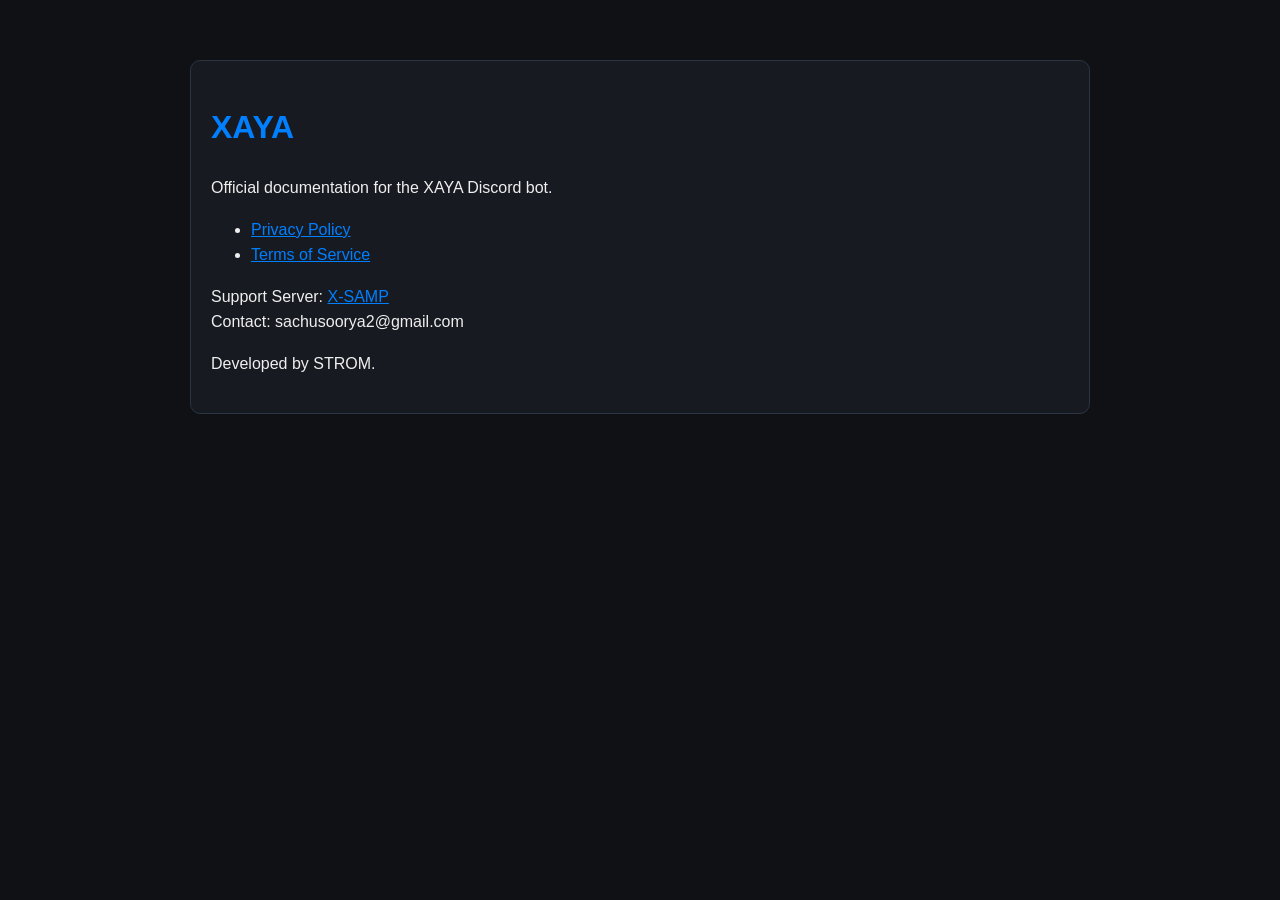
<file: index.html>
<!DOCTYPE html><html><head><meta charset="utf-8"><title>XAYA</title><link rel="stylesheet" href="styles.css"></head><body><div class="card"><h1>XAYA</h1><p>Official documentation for the XAYA Discord bot.</p><ul><li><a href="privacy.html">Privacy Policy</a></li><li><a href="terms.html">Terms of Service</a></li></ul><p>Support Server: <a href="https://discord.gg/zxWzCF2vt">X-SAMP</a><br>Contact: sachusoorya2@gmail.com</p><p>Developed by STROM.</p></div></body></html>
</file>
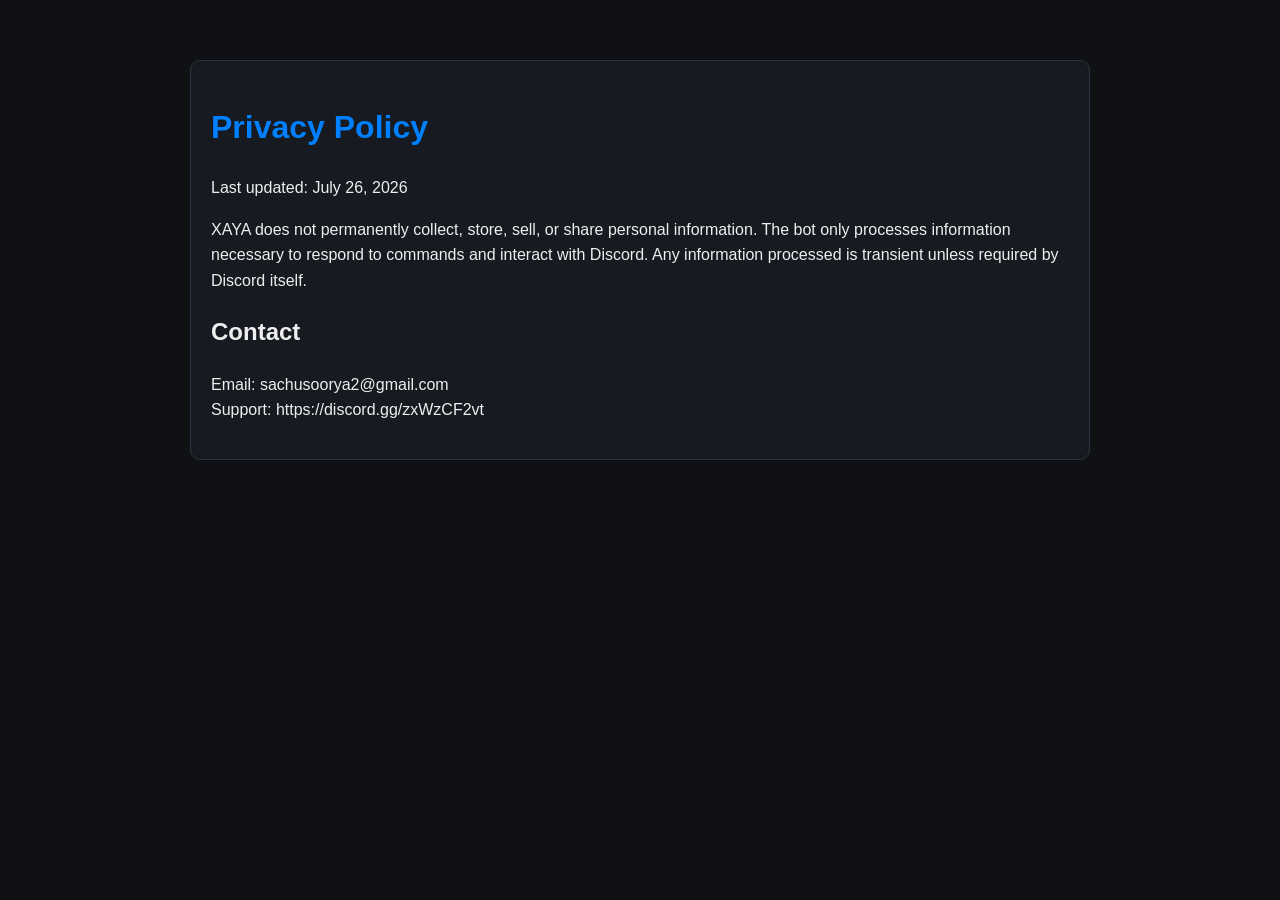
<file: privacy.html>
<!DOCTYPE html><html><head><meta charset="utf-8"><title>Privacy Policy</title><link rel="stylesheet" href="styles.css"></head><body><div class="card"><h1>Privacy Policy</h1><p>Last updated: July 26, 2026</p><p>XAYA does not permanently collect, store, sell, or share personal information. The bot only processes information necessary to respond to commands and interact with Discord. Any information processed is transient unless required by Discord itself.</p><h2>Contact</h2><p>Email: sachusoorya2@gmail.com<br>Support: https://discord.gg/zxWzCF2vt</p></div></body></html>
</file>
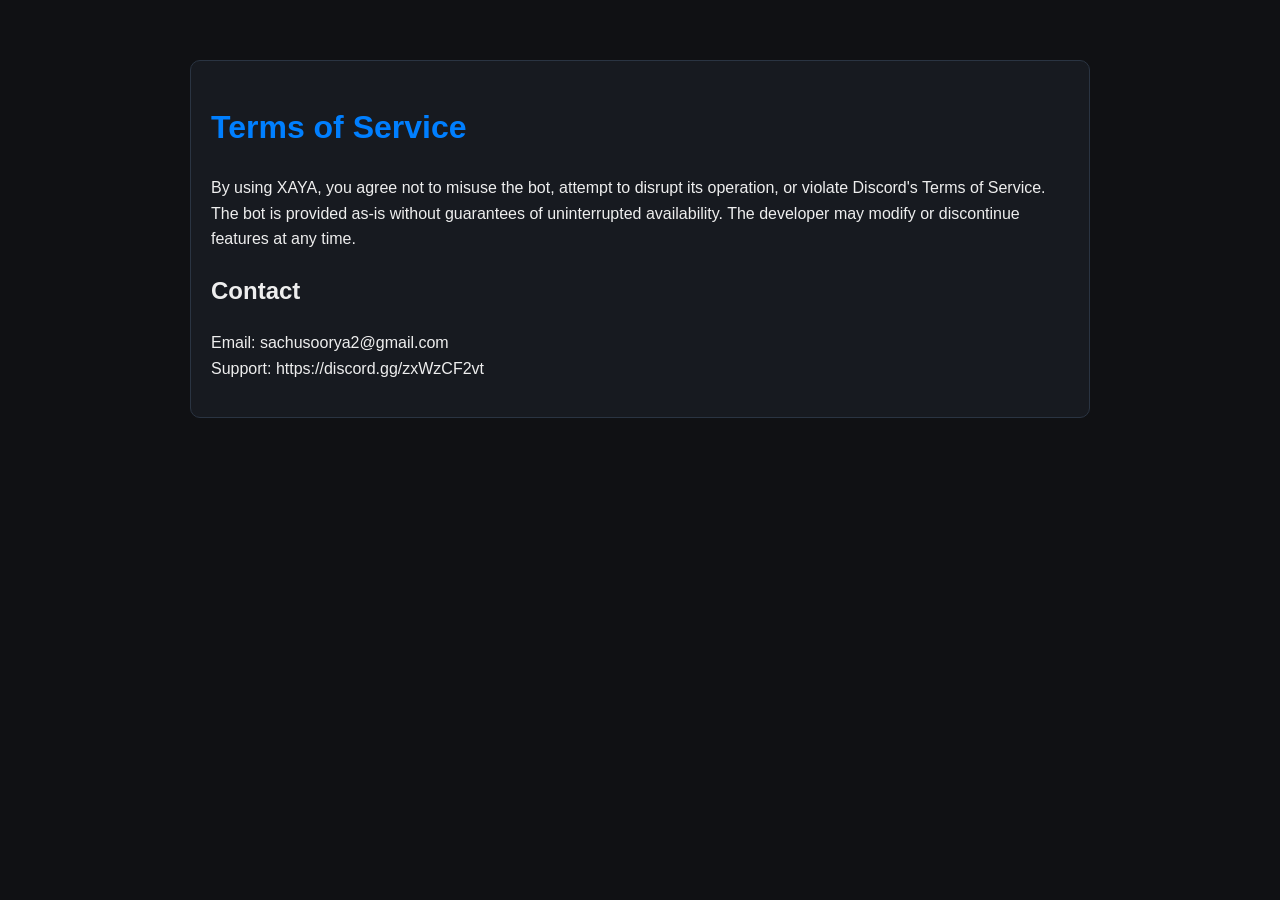
<file: terms.html>
<!DOCTYPE html><html><head><meta charset="utf-8"><title>Terms of Service</title><link rel="stylesheet" href="styles.css"></head><body><div class="card"><h1>Terms of Service</h1><p>By using XAYA, you agree not to misuse the bot, attempt to disrupt its operation, or violate Discord's Terms of Service. The bot is provided as-is without guarantees of uninterrupted availability. The developer may modify or discontinue features at any time.</p><h2>Contact</h2><p>Email: sachusoorya2@gmail.com<br>Support: https://discord.gg/zxWzCF2vt</p></div></body></html>
</file>
<file: styles.css>
body{font-family:Arial,sans-serif;background:#101114;color:#eee;max-width:900px;margin:40px auto;padding:20px;line-height:1.6}
a{color:#007FFF}h1{color:#007FFF}.card{background:#171A20;padding:20px;border-radius:10px;border:1px solid #2A3442}
</file>
